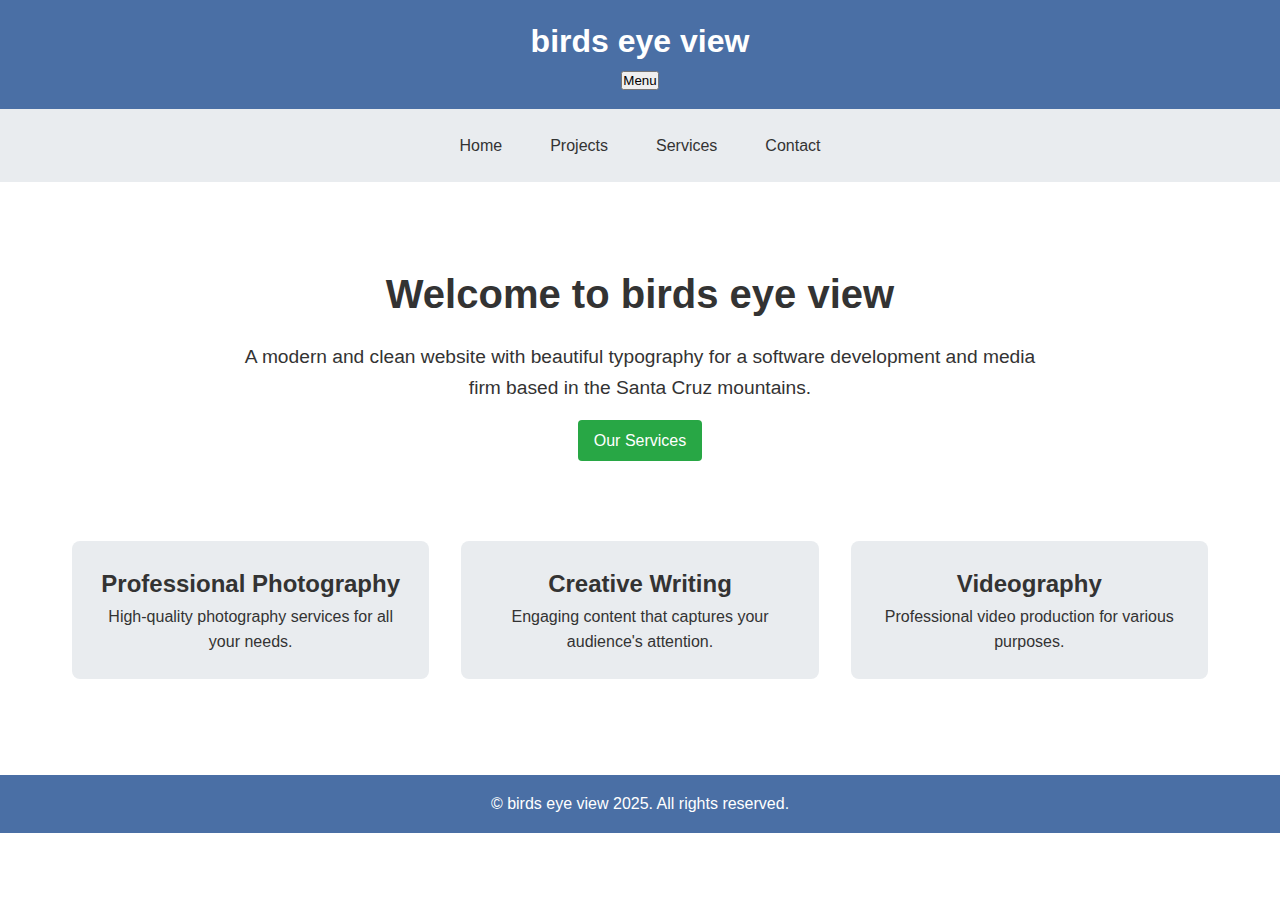
<file: birdseyeview/index.html>
<!DOCTYPE html>
<html lang="en">
<head>
  <meta charset="UTF-8">
  <meta name="viewport" content="width=device-width, initial-scale=1.0">
  <title>birds eye view - Home</title>
  <link rel="stylesheet" href="css/style.css">
</head>
<body>
  <header>
    <h1>birds eye view</h1>
    <button class="nav-toggle">Menu</button>
  </header>
  
  <nav>
    <a href="index.html">Home</a>
    <a href="projects.html">Projects</a>
    <a href="services.html">Services</a>
    <a href="contact.html">Contact</a>
  </nav>
  
  <div class="container">
    <div class="hero">
  <h1>Welcome to birds eye view</h1>
  <p>A modern and clean website with beautiful typography for a software development and media firm based in the Santa Cruz mountains.</p>
  <a href="services.html" class="btn">Our Services</a>
</div>

<div class="features">
  <div class="feature">
    <h2>Professional Photography</h2>
    <p>High-quality photography services for all your needs.</p>
  </div>
  <div class="feature">
    <h2>Creative Writing</h2>
    <p>Engaging content that captures your audience's attention.</p>
  </div>
  <div class="feature">
    <h2>Videography</h2>
    <p>Professional video production for various purposes.</p>
  </div>
</div>
  </div>
  
  <footer>
    <p>&copy; birds eye view 2025. All rights reserved.</p>
  </footer>
  
  <script src="js/main.js"></script>
</body>
</html>
</file>
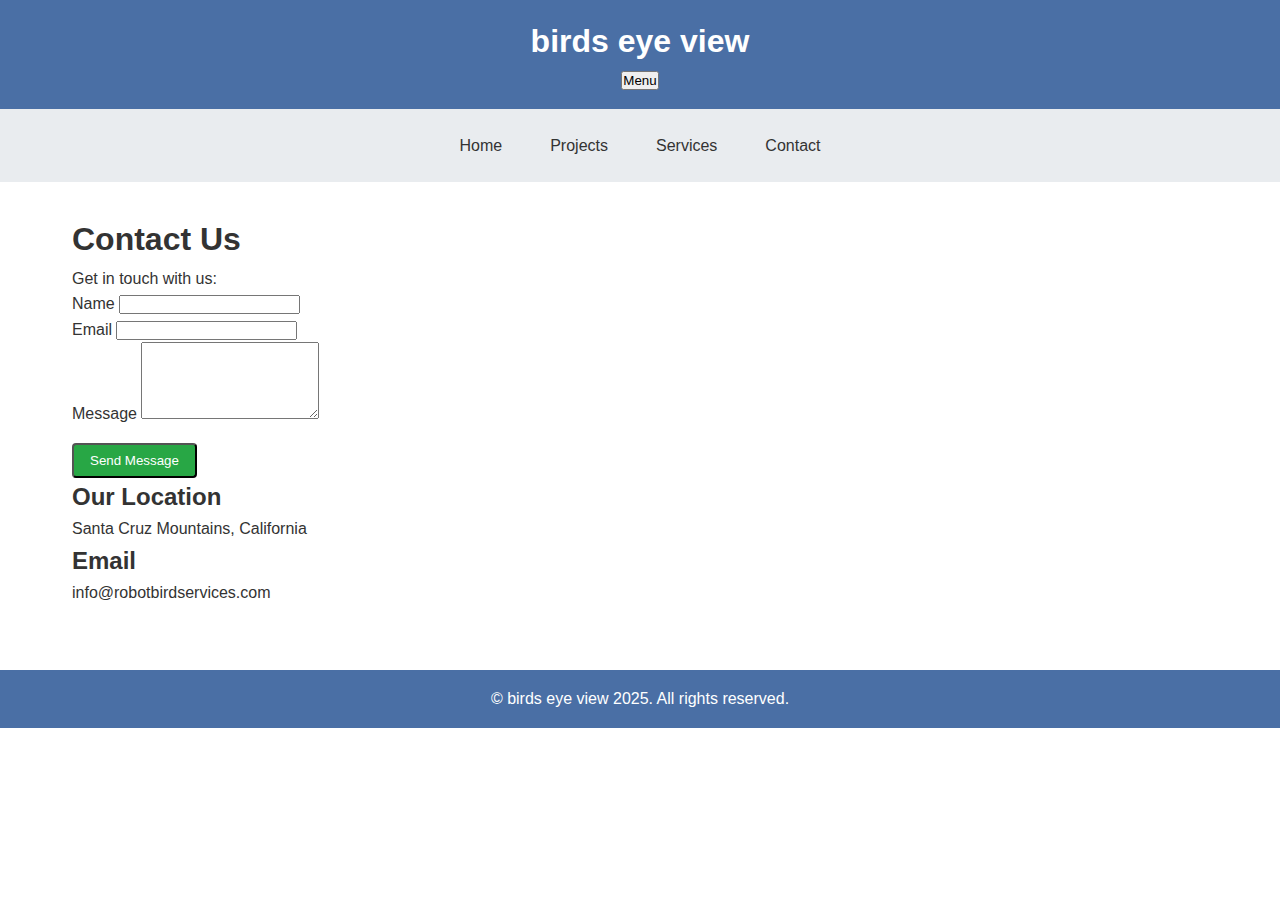
<file: birdseyeview/contact.html>
<!DOCTYPE html>
<html lang="en">
<head>
  <meta charset="UTF-8">
  <meta name="viewport" content="width=device-width, initial-scale=1.0">
  <title>birds eye view - Contact</title>
  <link rel="stylesheet" href="css/style.css">
</head>
<body>
  <header>
    <h1>birds eye view</h1>
    <button class="nav-toggle">Menu</button>
  </header>
  
  <nav>
    <a href="index.html">Home</a>
    <a href="projects.html">Projects</a>
    <a href="services.html">Services</a>
    <a href="contact.html">Contact</a>
  </nav>
  
  <div class="container">
    <h1>Contact Us</h1>
<p>Get in touch with us:</p>

<form id="contact-form">
  <div class="form-group">
    <label for="name">Name</label>
    <input type="text" id="name" name="name" required>
  </div>
  <div class="form-group">
    <label for="email">Email</label>
    <input type="email" id="email" name="email" required>
  </div>
  <div class="form-group">
    <label for="message">Message</label>
    <textarea id="message" name="message" rows="5" required></textarea>
  </div>
  <button type="submit" class="btn">Send Message</button>
</form>

<div class="contact-info">
  <h2>Our Location</h2>
  <p>Santa Cruz Mountains, California</p>
  <h2>Email</h2>
  <p>info@robotbirdservices.com</p>
</div>
  </div>
  
  <footer>
    <p>&copy; birds eye view 2025. All rights reserved.</p>
  </footer>
  
  <script src="js/main.js"></script>
</body>
</html>
</file>
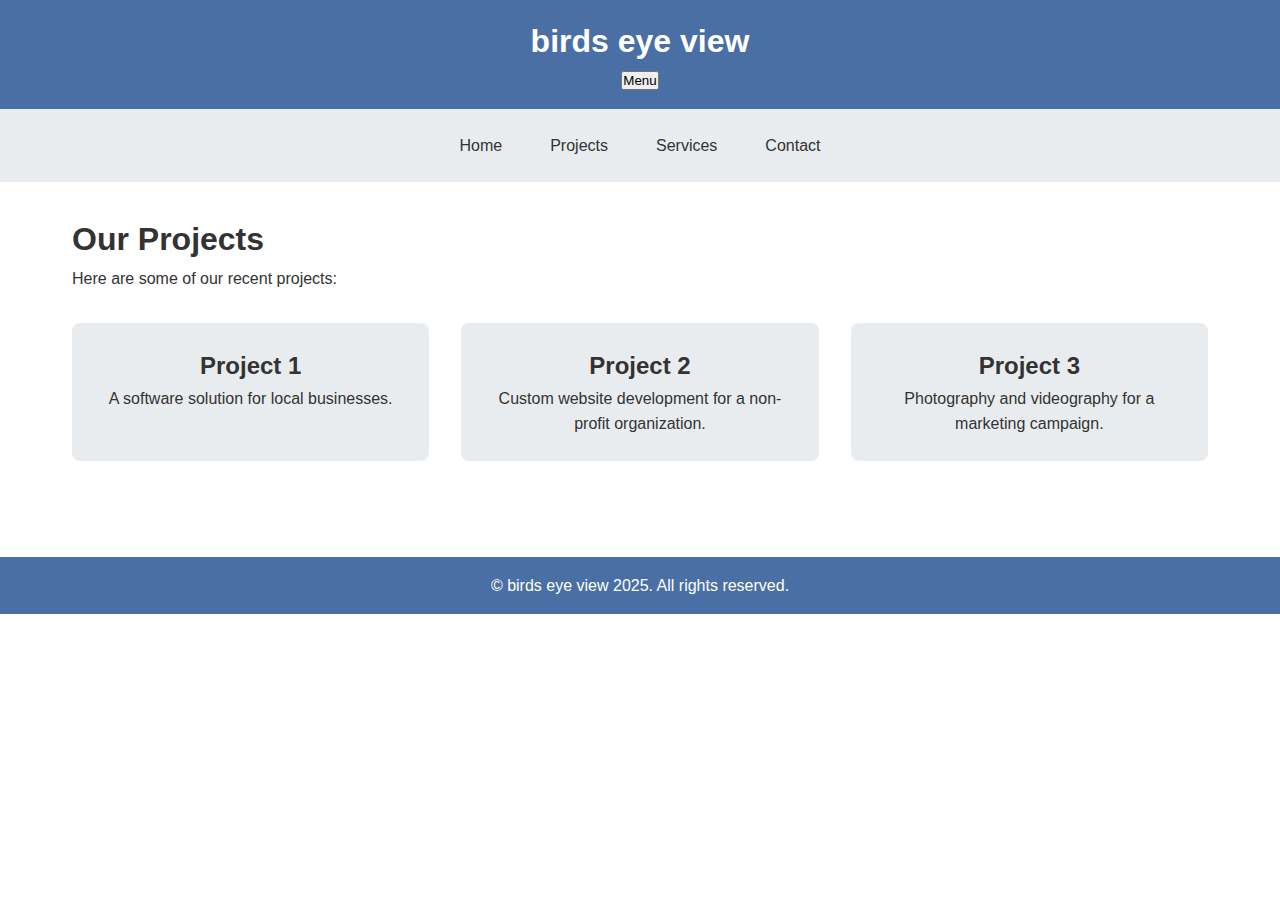
<file: birdseyeview/projects.html>
<!DOCTYPE html>
<html lang="en">
<head>
  <meta charset="UTF-8">
  <meta name="viewport" content="width=device-width, initial-scale=1.0">
  <title>birds eye view - Projects</title>
  <link rel="stylesheet" href="css/style.css">
</head>
<body>
  <header>
    <h1>birds eye view</h1>
    <button class="nav-toggle">Menu</button>
  </header>
  
  <nav>
    <a href="index.html">Home</a>
    <a href="projects.html">Projects</a>
    <a href="services.html">Services</a>
    <a href="contact.html">Contact</a>
  </nav>
  
  <div class="container">
    <h1>Our Projects</h1>
<p>Here are some of our recent projects:</p>

<div class="features">
  <div class="feature">
    <h2>Project 1</h2>
    <p>A software solution for local businesses.</p>
  </div>
  <div class="feature">
    <h2>Project 2</h2>
    <p>Custom website development for a non-profit organization.</p>
  </div>
  <div class="feature">
    <h2>Project 3</h2>
    <p>Photography and videography for a marketing campaign.</p>
  </div>
</div>
  </div>
  
  <footer>
    <p>&copy; birds eye view 2025. All rights reserved.</p>
  </footer>
  
  <script src="js/main.js"></script>
</body>
</html>
</file>
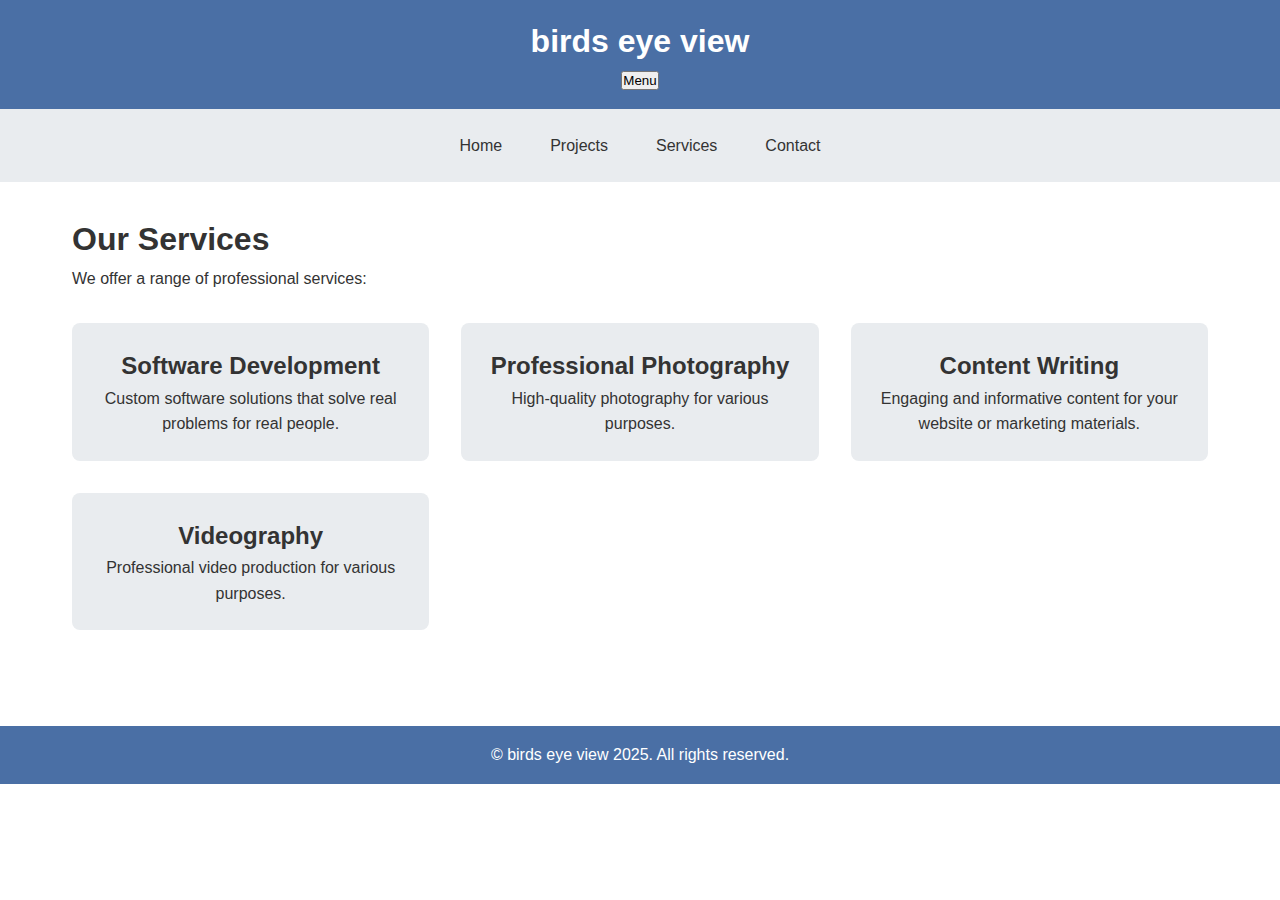
<file: birdseyeview/services.html>
<!DOCTYPE html>
<html lang="en">
<head>
  <meta charset="UTF-8">
  <meta name="viewport" content="width=device-width, initial-scale=1.0">
  <title>birds eye view - Services</title>
  <link rel="stylesheet" href="css/style.css">
</head>
<body>
  <header>
    <h1>birds eye view</h1>
    <button class="nav-toggle">Menu</button>
  </header>
  
  <nav>
    <a href="index.html">Home</a>
    <a href="projects.html">Projects</a>
    <a href="services.html">Services</a>
    <a href="contact.html">Contact</a>
  </nav>
  
  <div class="container">
    <h1>Our Services</h1>
<p>We offer a range of professional services:</p>

<div class="features">
  <div class="feature">
    <h2>Software Development</h2>
    <p>Custom software solutions that solve real problems for real people.</p>
  </div>
  <div class="feature">
    <h2>Professional Photography</h2>
    <p>High-quality photography for various purposes.</p>
  </div>
  <div class="feature">
    <h2>Content Writing</h2>
    <p>Engaging and informative content for your website or marketing materials.</p>
  </div>
  <div class="feature">
    <h2>Videography</h2>
    <p>Professional video production for various purposes.</p>
  </div>
</div>
  </div>
  
  <footer>
    <p>&copy; birds eye view 2025. All rights reserved.</p>
  </footer>
  
  <script src="js/main.js"></script>
</body>
</html>
</file>
<file: birdseyeview/css/style.css>
/* Styles for birds eye view */
* {
  margin: 0;
  padding: 0;
  box-sizing: border-box;
}

body {
  font-family: 'Segoe UI', Tahoma, Geneva, Verdana, sans-serif;
  line-height: 1.6;
  color: #333333;
  background-color: #ffffff;
}

header {
  background-color: #4a6fa5;
  color: white;
  padding: 1rem;
  text-align: center;
}

nav {
  display: flex;
  justify-content: center;
  background-color: #e9ecef;
  padding: 1rem;
}

nav a {
  color: #333333;
  text-decoration: none;
  padding: 0.5rem 1rem;
  margin: 0 0.5rem;
  border-radius: 4px;
  transition: background-color 0.3s;
}

nav a:hover {
  background-color: #4a6fa5;
  color: white;
}

.container {
  max-width: 1200px;
  margin: 0 auto;
  padding: 2rem;
}

.hero {
  text-align: center;
  padding: 3rem 0;
}

.hero h1 {
  font-size: 2.5rem;
  margin-bottom: 1rem;
}

.hero p {
  font-size: 1.2rem;
  max-width: 800px;
  margin: 0 auto;
}

.btn {
  display: inline-block;
  background-color: #28a745;
  color: white;
  padding: 0.5rem 1rem;
  border-radius: 4px;
  text-decoration: none;
  margin-top: 1rem;
}

.btn:hover {
  opacity: 0.9;
}

.features {
  display: grid;
  grid-template-columns: repeat(auto-fit, minmax(300px, 1fr));
  gap: 2rem;
  margin: 2rem 0;
}

.feature {
  padding: 1.5rem;
  border-radius: 8px;
  background-color: #e9ecef;
  text-align: center;
}

footer {
  background-color: #4a6fa5;
  color: white;
  text-align: center;
  padding: 1rem;
  margin-top: 2rem;
}

/* Responsive design */
@media (max-width: 768px) {
  nav {
    flex-direction: column;
  }
  
  nav a {
    margin: 0.2rem 0;
  }
  
  .features {
    grid-template-columns: 1fr;
  }
}
</file>
